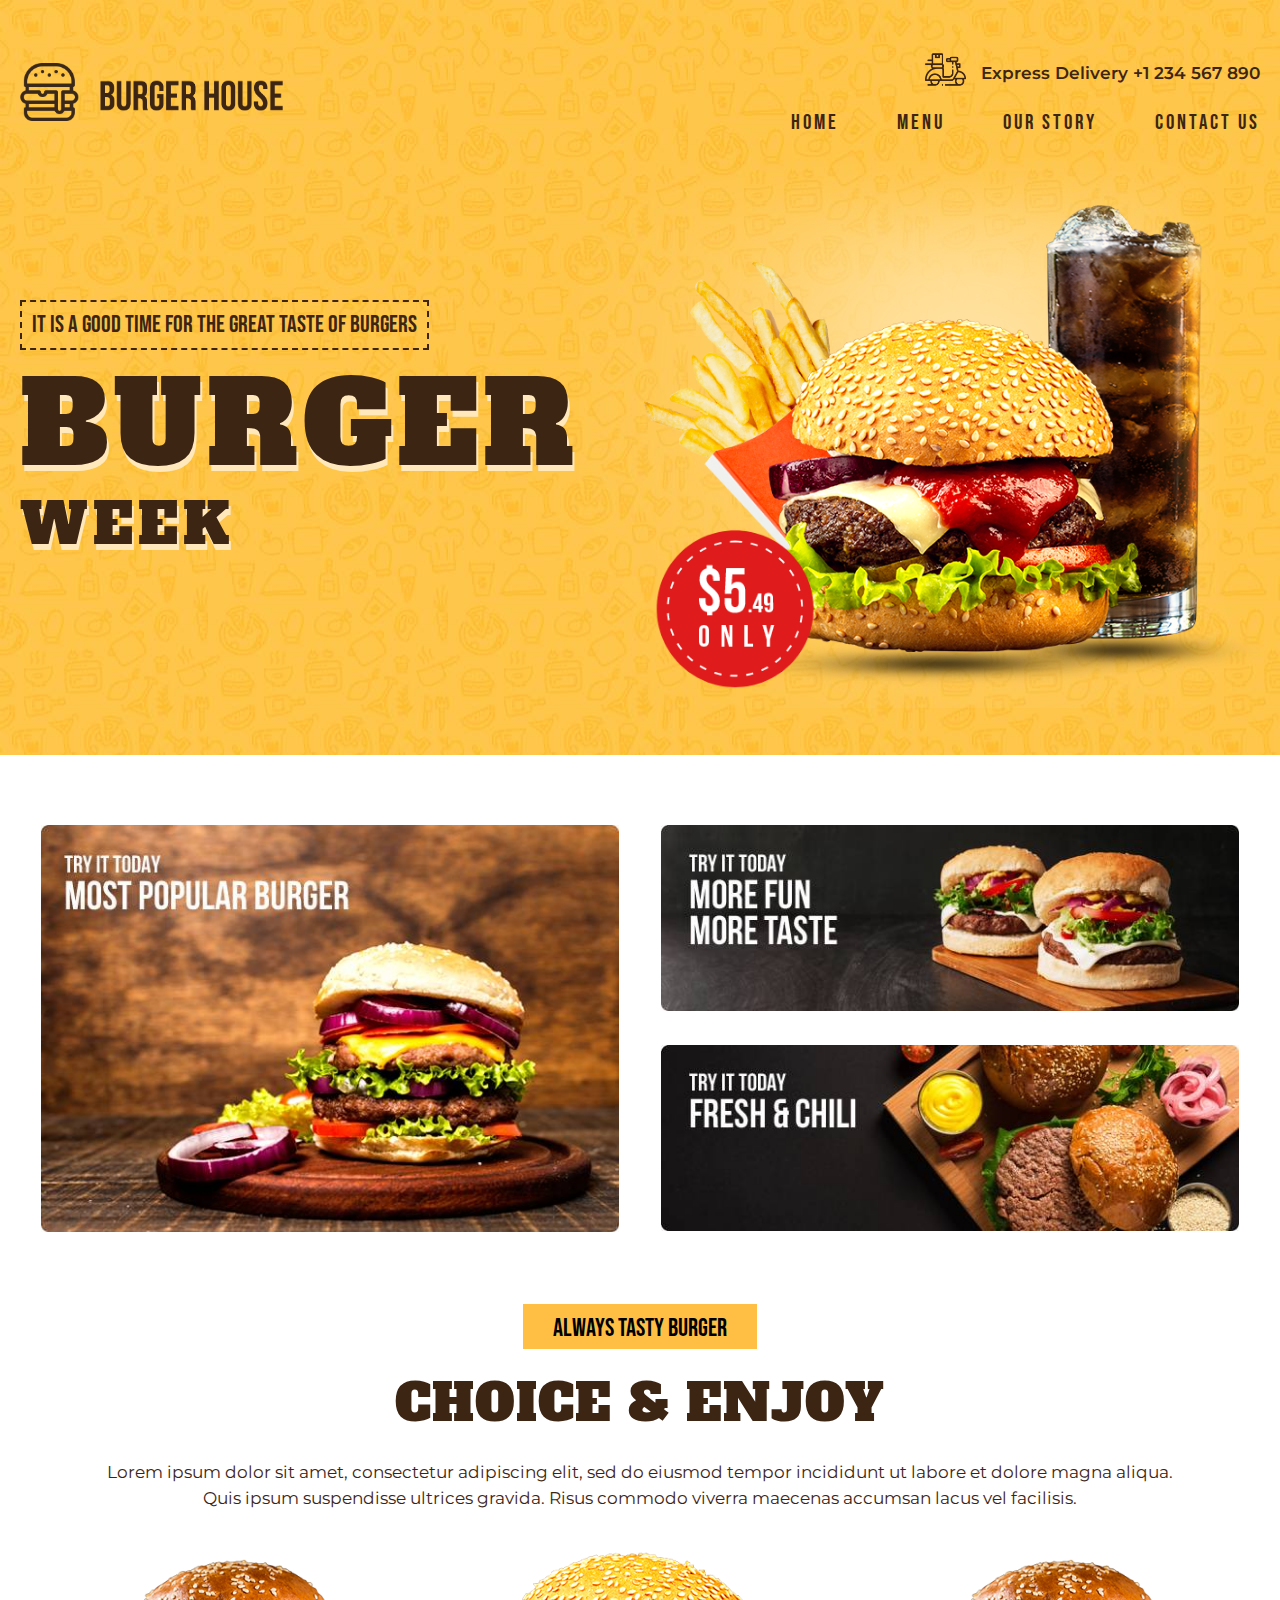
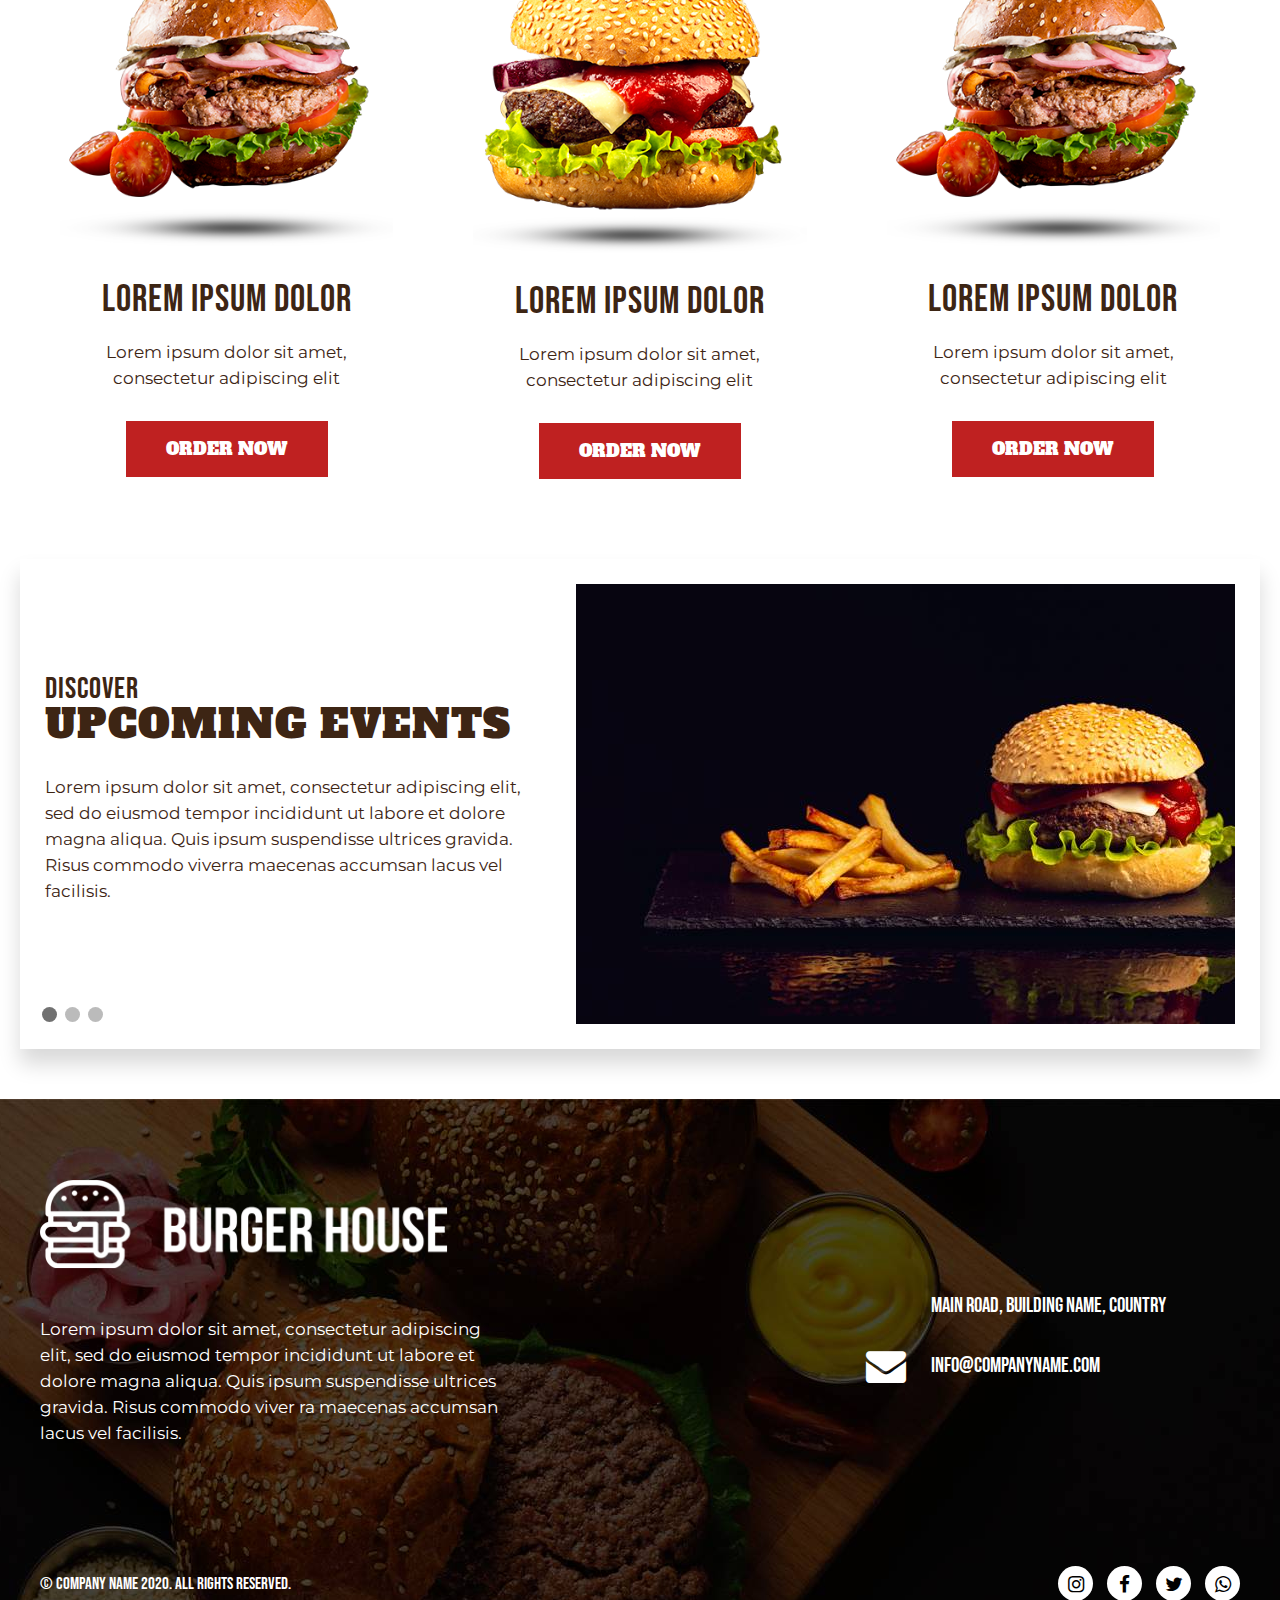
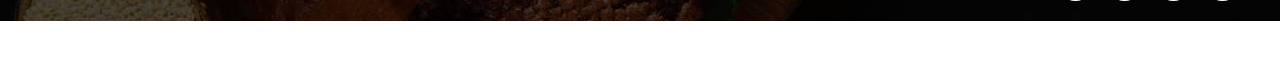
<file: demo-one/index.html>
<!DOCTYPE html>
<html lang="en">
<head>
    <meta charset="UTF-8">
    <meta http-equiv="X-UA-Compatible" content="IE=edge">
    <meta name="viewport" content="width=device-width, initial-scale=1.0">
    <title>BURGER HOUSE</title>
    <link rel="stylesheet" href="./css/style.css">
    <link rel="stylesheet" href="./css/fonts.css"> 
    <link rel="stylesheet" href="https://cdnjs.cloudflare.com/ajax/libs/font-awesome/4.7.0/css/font-awesome.min.css">
    <script src="https://cdnjs.cloudflare.com/ajax/libs/jquery/2.2.2/jquery.min.js"></script>   
</head>
<body>
    <!--Header Start-->
    <header class="header-main">
        <div class="container">
            <div class="header-top">
                <div class="logo"><a href="#"><img src="images/logo.svg" width="263" height="58" alt="BURGER HOUSE" /></a></div>
                <div class="header-right">
                    <div class="delevery-box text-brown">
                        <span class="icon"><img src="./images/delevery-icon.svg" width="41" height="33" alt="icon"></span> Express Delivery +1 234 567 890
                    </div>
                   
                    <div id="toggle">
                        <div class="one"></div>
                        <div class="two"></div>
                        <div class="three"></div>
                      </div>
                    <div class="nav" id="menu">
                        <ul class="menu">
                          <li><a href="#">HOME</a></li>
                          <li><a href="#">MENU</a></li>
                          <li><a href="#">OUR STORY</a></li>
                          <li><a href="#">CONTACT US</a></li>
                        </ul>
                    </div> 
                </div>
            </div>             
        </div>
    </header>
    <!--Banner Start-->
    <section class="banner-main">
        <div class="container">
            <div class="banner-box">
                <div class="banner-left">
                    <div class="coupon-box text-brown">It is a good time for the great taste of burgers</div>
                    <h1 class="text-brown">BURGER<span>WEEK</span></h1>
                </div>
                <div class="banner-right">
                    <img src="./images/banner-img.png" alt="banner-product">
                </div>
            </div>
        </div>
    </section>
     <!-- Popular Product -->
     <section class="popular-product text-center">
        <div class="container">
            <div class="popular-box">
                <div class="pro-left">
                    <img src="./images/popular-img1.jpg" alt="popular 1"  />                   
                </div>
                <div class="pro-right">
                    <div class="pro-two">
                        <img src="./images/popular-img2.jpg" alt="popular 1"  />                  
                        
                    </div>
                    <div class="pro-three">
                        <img src="./images/popular-img3.jpg" alt="popular 1"  />     
                    </div>                    
                </div>
            </div>
            <a href="#" class="btn-yellow">Always Tasty Burger</a>
        </div>
     </section>

    <!-- Product Start-->

     <section class="product text-center pt-0">
        <div class="container">
            <div class="section-title">
                <h2>CHOICE & ENJOY</h2>
                <p>Lorem ipsum dolor sit amet, consectetur adipiscing elit, sed do eiusmod tempor incididunt ut labore et dolore magna aliqua. Quis ipsum suspendisse ultrices gravida. Risus commodo viverra maecenas accumsan lacus vel facilisis. </p>
            </div>

            <div class="product-row">
                <div class="col-4">
                    <img src="./images/pro-img1.png" alt="1" />
                    <h4>
                        Lorem ipsum dolor
                    </h4>
                    <p>Lorem ipsum dolor sit amet, consectetur adipiscing elit</p>
                    <a href="#" class="btn-red">ORDER NOW</a>
                </div>
                <div class="col-4">
                    <img src="./images/pro-img2.png" alt="1" />
                    <h4>
                        Lorem ipsum dolor
                    </h4>
                    <p>Lorem ipsum dolor sit amet, consectetur adipiscing elit</p>
                    <a href="#" class="btn-red">ORDER NOW</a>
                </div>
                <div class="col-4">
                    <img src="./images/pro-img1.png" alt="1" />
                    <h4>
                        Lorem ipsum dolor
                    </h4>
                    <p>Lorem ipsum dolor sit amet, consectetur adipiscing elit</p>
                    <a href="#" class="btn-red">ORDER NOW</a>
                </div>
            </div>
        </div>
     </section>

     <section>
        <div class="container">
            <div class="slideshow">
                <div class="mySlides fade">
                    <div class="slider-box">
                        <div class="slider-text">
                            <h2><span>Discover</span>Upcoming Events</h2>
                            <p>Lorem ipsum dolor sit amet, consectetur adipiscing elit, sed do eiusmod tempor incididunt ut labore et dolore magna aliqua. Quis ipsum suspendisse ultrices gravida. Risus commodo viverra maecenas accumsan lacus vel facilisis. </p>
                        </div>
                        <div class="slider-img"><img src="./images/slider1.jpg" style="width:100%"></div>
                    </div>
                </div>
                
                <div class="mySlides fade">
                    <div class="slider-box">
                        <div class="slider-text">
                            <h2><span>Discover</span>Upcoming Events</h2>
                            <p>Lorem ipsum dolor sit amet, consectetur adipiscing elit, sed do eiusmod tempor incididunt ut labore et dolore magna aliqua. Quis ipsum suspendisse ultrices gravida. Risus commodo viverra maecenas accumsan lacus vel facilisis. </p>
                        </div>
                        <div class="slider-img"><img src="./images/slider1.jpg" style="width:100%"></div>
                    </div>
                </div>
                
                <div class="mySlides fade">
                    <div class="slider-box">
                        <div class="slider-text">
                            <h2><span>Discover</span>Upcoming Events</h2>
                            <p>Lorem ipsum dolor sit amet, consectetur adipiscing elit, sed do eiusmod tempor incididunt ut labore et dolore magna aliqua. Quis ipsum suspendisse ultrices gravida. Risus commodo viverra maecenas accumsan lacus vel facilisis. </p>
                        </div>
                        <div class="slider-img"><img src="./images/slider1.jpg" style="width:100%"></div>
                    </div>
                </div>
                <div class="slider-dots">
                    <span class="dot"></span> 
                    <span class="dot"></span> 
                    <span class="dot"></span> 
                </div>
            </div>            
        </div>
     </section>

       <!-- Footer Start -->

     <footer class="footer">
        <div class="ft-container">
            <div class="ft-top">
                <div class="ft-left">
                    <div class="ft-logo"><img src="./images/ft-logo.png" width="410" height="90" alt="foter logo"></div>
                    <p>Lorem ipsum dolor sit amet, consectetur adipiscing elit, sed do eiusmod tempor incididunt ut labore et dolore magna aliqua. Quis ipsum suspendisse ultrices gravida. Risus commodo viver ra maecenas accumsan lacus vel facilisis. </p>
                </div>
                <div class="ft-right">
                    <ul class="contact-icon">
                        <li>
                            <a href="#">
                                <span class="icon"><i class="fa-sharp fa fa-solid fa-location-pin fa-fw"></i></span>Main Road, Building Name, Country
                            </a>
                        </li>
                        <li>
                            <a href="#">
                                <span class="icon"><i class="fa fa-solid fa-envelope fa-fw"></i></span>info@companyname.com                        
                            </a>
                        </li>  
                    </ul>
                </div>
            </div>
            <div class="ft-bottom">
                <div class="fb-left">© Company Name 2020. All rights reserved.</div>
                <div class="fb-right">
                    <ul class="social-icon">
                        <li>
                            <a href="#" class="icon "><i class="fa fa-brands fa-instagram"></i></a>
                        </li>
                        <li>
                            <a href="#" class="icon "><i class="fa fa-brands fa-facebook-f"></i></a>
                        </li>
                        <li>
                            <a href="#" class="icon "><i class="fa fa-brands fa-twitter"></i></a>
                        </li>
                        <li>
                            <a href="#" class="icon "><i class="fa fa-brands fa-whatsapp"></i></a>
                        </li>
                    </ul>
                </div>
            </div>
        </div>
     </footer>

     <script>
         $("#toggle").click(function() {
             $(this).toggleClass("on");
             $("#menu").slideToggle();
         });

         let slideIndex = 0;
        showSlides();

        function showSlides() {
        let i;
        let slides = document.getElementsByClassName("mySlides");
        let dots = document.getElementsByClassName("dot");
        for (i = 0; i < slides.length; i++) {
            slides[i].style.display = "none";  
        }
        slideIndex++;
        if (slideIndex > slides.length) {slideIndex = 1}    
        for (i = 0; i < dots.length; i++) {
            dots[i].className = dots[i].className.replace(" active", "");
        }
        slides[slideIndex-1].style.display = "block";  
        dots[slideIndex-1].className += " active";
        setTimeout(showSlides, 2000); // Change image every 2 seconds
        }
      </script>        
</body>
</html>
</file>
<file: demo-one/css/style.css>
* {
  padding: 0;
  margin: 0;
}
:root {
  --white: #ffffff;
  --black: #000000;
}
body {
  font-family: 'Montserrat';
  font-weight: 400;
  font-size: 17px;
  line-height: 26px;
  color: #3d2514;
}
.text-brown {
  color: #3d2514;
}
.text-center {
  text-align: center;
} 
img {
  max-width: 100%;
  display: inline-block;
}
a {
  text-decoration: none;
}
h1, h2, h3, h4, h5, h6 {
  font-family: 'Alfa Slab One';
  letter-spacing: 1px;
  font-weight: 400;
  margin-bottom: 30px;
  line-height: 1;
}
p {
  margin-bottom: 30px;
}
h2 {
  font-size: 50px;
}
h3 {
  font-size: 45px;
  font-family: 'Bebas Neue';
}
h4 {
  font-size: 38px;  
  font-family: 'Bebas Neue';
  margin-bottom: 20px;
}
ul {
  position: relative;
}
li {
  display: inline-block;
}
.pt-0 {
  padding-top: 0px;
}
.btn-red {
  font-family: 'Alfa Slab One';
  padding: 15px 40px;
  background: #bf2121;
  color: var(--white);
  font-size: 17px;
  display: inline-block; 
}
.btn-red:hover {
  background-color: var(--black)
}
.btn-yellow {
  font-family: 'Bebas Neue';
  padding: 10px 30px;
  background: #ffbf45;
  color: var(--black);
  font-size: 25px;
  display: inline-block;
  line-height: 30px;
  height: 25px;
  margin-bottom: 30px;
}
.btn-yellow:hover {
  background-color: var(--black);
  color: var(--white);
}
.container {
  width: calc(100% - 40px);
  max-width: 1300px;
  padding: 0px 20px;
  margin-right: auto;
  margin-left: auto;
}

/*Header*/
header.header-main {
  position: absolute;
  left: 0px;
  top: 0px;
  right: 0px;
}
.header-top {
  display: flex;
  align-items: center;
  justify-content: space-between;
  padding: 53px 0px;
}

.delevery-box {
  display: flex;
  align-items: center;
  font-size: 17px;
  justify-content: space-between;
  font-weight: 800;
}
.delevery-box .icon{
  margin-right: 15px;
  margin-left: auto;
}
#toggle {
  display: none;
}
#toggle div {
  width: 100%;
  height: 3px;
  background: #000;
  margin: 4px auto;
  transition: all 0.3s;
  backface-visibility: hidden;
}
#toggle.on .one {
  transform: rotate(45deg) translate(3px, 3px);
}
#toggle.on .two {
  opacity: 0;
}
#toggle.on .three {
  transform: rotate(-45deg) translate(7px, -8px);
}
.menu {
  position: relative;
  text-align: right;
  margin-top: 15px;
}
.menu li {
  display: inline-block;
  margin-left: 54px;
}
.menu li a {
  color:#3d2514;
  font-size: 21px;
  line-height: 30px;  
  font-family: 'Bebas Neue';
  letter-spacing: 3px;
  font-weight: 300;
}
.banner-main {
  background: url('../images/banner-bg.jpg') center top;
  padding: 160px 0px 40px;
}
.banner-box {
  display: flex;
  align-items: center;
  justify-content: space-between;
}
.coupon-box {
  border: 2px dashed #3d2514;
  display: inline-block;
  padding: 10px;
  margin-bottom: 25px;
  font-size: 24px;
  text-transform: uppercase;
  font-family: 'Bebas Neue';
  font-weight: 100;
}
.banner-left h1{
  font-size: 114px;   
  font-family: 'Alfa Slab One';
  letter-spacing: 5px; 
  line-height: 100px;     
  text-shadow: 2px 6px #fee8bc;      
  margin: 0px;                                                  
}
.banner-left h1 span {
  font-size: 56px; 
  display: block;
}
.banner-right img {
  margin: -45px  0px 0px 0px;
}
section {
  padding: 70px 0px 0;
  float: left;
  width: 100%;
}
.popular-box {
  display: flex;
  align-items: center;
  justify-content: center;
  margin-bottom: 65px;
}
.pro-left, .pro-right {
  margin: 0px 21px;
}
.pro-two {
  margin-bottom: 27px;
}
.section-title {
  max-width: 1070px;
  margin: 0px auto;
}
.product-row {
  display: flex;
  align-items: center;
  justify-content: center;
}
.product-row img {
  margin-bottom: 20px;
}
.product-row .col-4 {
  text-align: center;
  padding: 10px 40px;
}
.footer {
  float: left;
  width: 100%;
}
.ft-container {
  max-width: 1246px;
  margin:  50px auto;
  padding: 20px 40px;
  color: var(--white);
  background: url(../images/ft-bg.jpg) no-repeat center top;
}
.ft-top {
  display: flex;
  align-items: center;
  justify-content: space-between;
}
.ft-left {
  max-width: 460px;
  margin: 60px 0px 90px;  
}
.ft-right {
  width: 380px;
}
.ft-logo {
  margin-bottom: 40px;
}
.ft-bottom {  
  display: flex;
  align-items: center;
  justify-content: space-between;
}
.fb-left {
  max-width: 400px;
  font-family: 'Bebas Neue';
}
.social-icon .icon {
  background: var(--white);
  border-radius: 50%;
  width: 35px;
  height: 35px;
  display: inline-block;
  text-align: center;
  line-height: 37px;
  color: var(--black);
  font-size: 19px;
  margin-left: 10px;
}
.social-icon .icon:hover {
  background: #ffbf45;
}
.contact-icon li {
  display: block;
  margin-bottom: 20px;
}
.contact-icon li a {
    color: var(--white);
    font-size: 21px;
    font-family: 'Bebas Neue';
    display: inline-flex;
    line-height: 40px;
}
.contact-icon .icon {
  display: inline-block;
  text-align: center;
  color: var(--white);
  font-size: 40px;
  margin-right: 20px;
  line-height: 0;
}
.social-icon .icon:hover {
  background: #ffbf45;
}

.mySlides {display: none;}
.mySlides img {vertical-align: middle;}
.slideshow {
  position: relative;
  margin: auto;
  padding: 25px;
  box-shadow: 0px 15px 20px #d9d9d9
}
.slider-box {
  display: flex;
  align-items: center;
  justify-content: space-between;
}
.slider-text {
  max-width: 40%;
  margin-right: 50px;
}
.slider-text h2 {
  text-transform: uppercase;
  font-size: 40px;
}
.slider-text h2 span {
  display: block;
  font-family: 'Bebas Neue';
  font-size: 30px;
}
.slider-dots {
  display: inline;
  position: absolute;
  bottom: 20px;
  left: 20px;
}
.dot {
  height: 15px;
  width: 15px;
  margin: 0 2px;
  background-color: #bbb;
  border-radius: 50%;
  display: inline-block;
  transition: background-color 0.6s ease;
}
.active {
  background-color: #717171;
}
.fade {
  animation-name: fade;
  animation-duration: 1.5s;
}
@keyframes fade {
  from {opacity: .4} 
  to {opacity: 1}
}

@media (max-width: 1199px){
  .container {
    max-width: 900px;
  }
  .coupon-box {
    font-size: 16px;
  }
  .banner-left h1 {
    font-size: 70px;
    line-height: 70px;
  }
  .banner-left h1 span {
    font-size: 46px;
  }
  .pro-two {
    margin-bottom: 17px;
  }
  .slider-text {
    max-width: 50%;
  }
  .slider-text h2 {
    font-size: 30px;
    margin-bottom: 10px;
  }
}

@media (max-width: 991px){
  .container {
    max-width: 700px;
  }
  .menu li {
    margin-left: 14px;
  }
  .product-row .col-4 {
   padding: 10px 20px;
  }
  .btn-red {
    padding: 15px 30px;
  }
  h4 {
    font-size: 25px;
  }
  .contact-icon li a {
    font-size: 13px;
  }
  .slider-box {
    display: block;
  }
  .slider-text {
    max-width: 100%;
    margin: 0px;
  }
  .slider-img {
    margin-bottom: 30px;
  }
  .slider-dots {
    text-align: center;
    left: 0px;
    right: 0px;
  }
}

@media screen and (max-width: 767px) {
  .header-top {
    display: block;
    padding: 15px 0px;
    text-align: center;
  }

  .banner-left h1 {
    font-size: 60px;
    line-height: 70px;
  }

  .delevery-box {
    display: inline-flex;
    justify-content: center;
    text-align: left;
    font-size: 15px;
  }

  .delevery-box .icon img {
    max-width: 30px;
    vertical-align: middle;
  }

  #toggle {
    width: 28px;
    height: 30px;
    margin: 10px auto 0px;
    display: block;
  }
  #menu {
    display: none;
    position: absolute;
    background: black;
    left: 0px;
    right: 0px;
  }

  .menu {
    margin: 0px;
    padding: 0px;
  }

  .menu li {
    margin-left: 0;
    display: block;
    text-align: center;
}

.menu li a {
  display: block;
  color: var(--white);
  padding: 6px;
}
  
  .popular-box {
    display: block;
    text-align: center;
  }

  .banner-box {
    display: block;
    text-align: center;
  }

  .pro-left, .pro-right {
    margin: 0px;
  }
  .pro-left {
    margin-bottom: 27px;
  }

  .product-row {
    display: block;
  }
  .product-row .col-4 {
    margin-bottom: 40px;
    padding: 0px;
  }

  .product-row .col-4:last-child {
    margin-bottom: 0px;
  }

  h2 {
    font-size: 30px;
    margin-bottom: 15px;
  }
  .ft-container {
    padding: 10px;
  }
  .ft-logo {
    margin-bottom: 10px;
  }
  .ft-top {
    display: block;
  }
  .ft-bottom {
    position: relative;
  }
  .ft-left {
    max-width: 100%;
    margin: 0px 0px 10px;
  }
  .ft-left p {
    margin-bottom: 15px;
    line-height: 18px;
    font-size: 14px;

  }
  .ft-right {
    width: 100%;
  }
  .fb-left {
    position: absolute;
    bottom: 0px;
    left: 0px;
  }
  .social-icon {
    margin: 10px 0px 40px;
  }
}
</file>
<file: demo-one/css/fonts.css>
@font-face {
    font-family: 'Alfa Slab One';
    src: url('../fonts/AlfaSlabOne-Regular.eot');
    src: url('../fonts/AlfaSlabOne-Regular.eot?#iefix') format('embedded-opentype'),
        url('../fonts/AlfaSlabOne-Regular.woff2') format('woff2'),
        url('../fonts/AlfaSlabOne-Regular.woff') format('woff'),
        url('../fonts/AlfaSlabOne-Regular.ttf') format('truetype'),
        url('../fonts/AlfaSlabOne-Regular.svg#AlfaSlabOne-Regular') format('svg');
    font-weight: normal;
    font-style: normal;
}

@font-face {
    font-family: 'Montserrat';
    src: url('../fonts/Montserrat-Regular.eot');
    src: url('../fonts/Montserrat-Regular.eot?#iefix') format('embedded-opentype'),
        url('../fonts/Montserrat-Regular.woff2') format('woff2'),
        url('../fonts/Montserrat-Regular.woff') format('woff'),
        url('../fonts/Montserrat-Regular.ttf') format('truetype'),
        url('../fonts/Montserrat-Regular.svg#Montserrat-Regular') format('svg');
    font-weight: normal;
    font-style: normal;
}

@font-face {
    font-family: 'Montserrat';
    src: url('../fonts/Montserrat-SemiBold.eot');
    src: url('../fonts/Montserrat-SemiBold.eot?#iefix') format('embedded-opentype'),
        url('../fonts/Montserrat-SemiBold.woff2') format('woff2'),
        url('../fonts/Montserrat-SemiBold.woff') format('woff'),
        url('../fonts/Montserrat-SemiBold.ttf') format('truetype'),
        url('../fonts/Montserrat-SemiBold.svg#Montserrat-SemiBold') format('svg');
    font-weight: 600;
    font-style: normal;
}

@font-face {
    font-family: 'Bebas Neue';
    src: url('../fonts/BebasNeue-Regular.eot');
    src: url('../fonts/BebasNeue-Regular.eot?#iefix') format('embedded-opentype'),
        url('../fonts/BebasNeue-Regular.woff2') format('woff2'),
        url('../fonts/BebasNeue-Regular.woff') format('woff'),
        url('../fonts/BebasNeue-Regular.ttf') format('truetype'),
        url('../fonts/BebasNeue-Regular.svg#BebasNeue-Regular') format('svg');
    font-weight: normal;
    font-style: normal;
}
</file>
